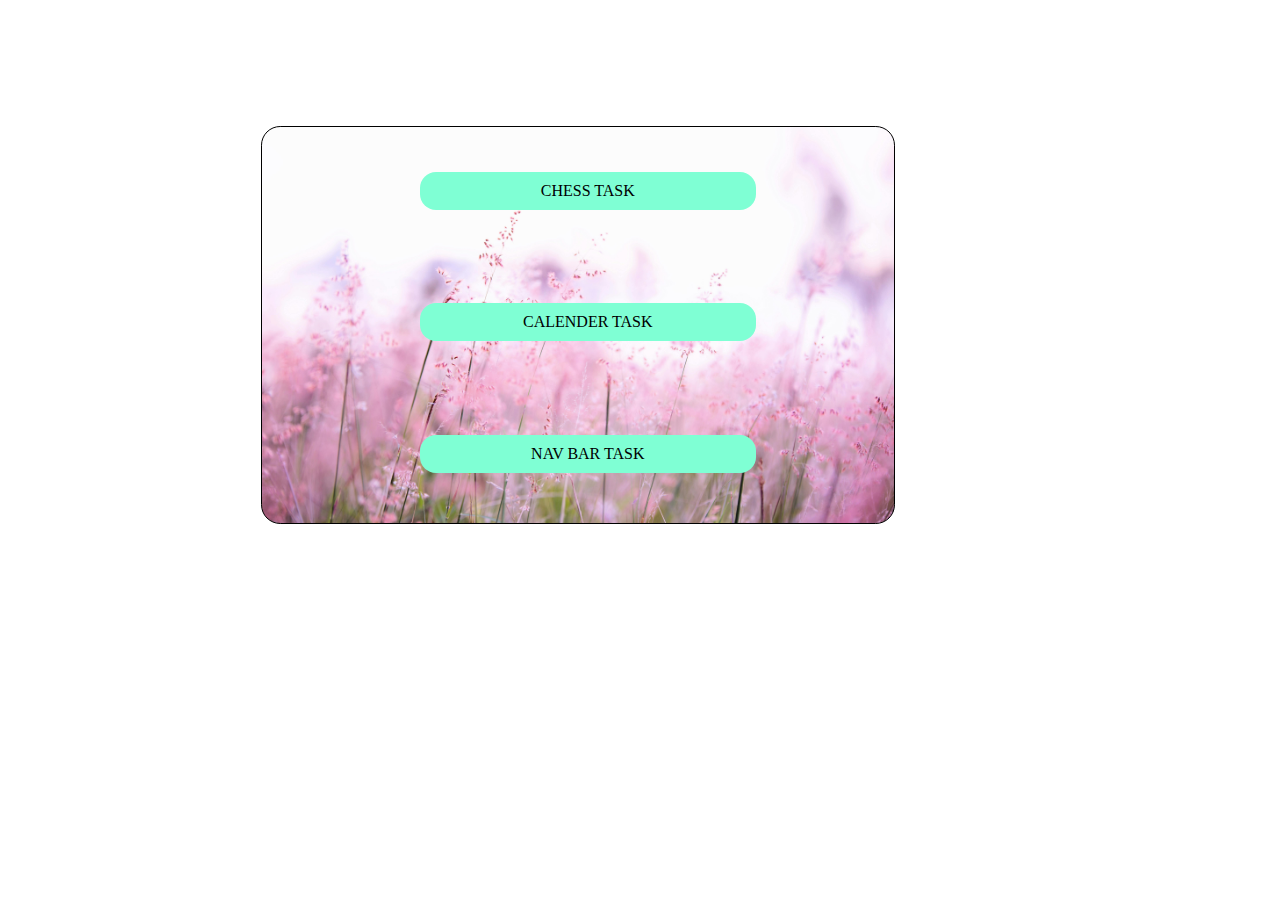
<file: index.html>
<!DOCTYPE html>
<html lang="en">
<head>
    <meta charset="UTF-8">
    <meta name="viewport" content="width=device-width, initial-scale=1.0">
    <title>Document</title>
    <style>
        a{
           display: block;
            text-decoration: none;
            width: 50%;
            text-align: center;
            margin-left: 25%;
            margin-top: 7%;
            margin-bottom: 5%;
            border-radius: 1em;
            padding: 10px;
            background-color: aquamarine;
            color: black;
        }
        .main{
            border: solid 1px black;
            width: 50%;
            height: 50%;
            border-radius: 1.2rem;
            margin-left: 20%;
            margin-top: 10%;
            background-image: url(bg.jpg);
            background-size: cover;
        }
        a:hover{
            background-color: rgb(235, 33, 231);
        }
    </style>
</head>
<body>
    <div class="main">
        <a href="chess.html">CHESS TASK</a> <br>
        <a href="calender.html">CALENDER TASK</a><br>
        <a href="task1.html">NAV BAR TASK</a><br>
    </div>
</body>
</html>
</file>
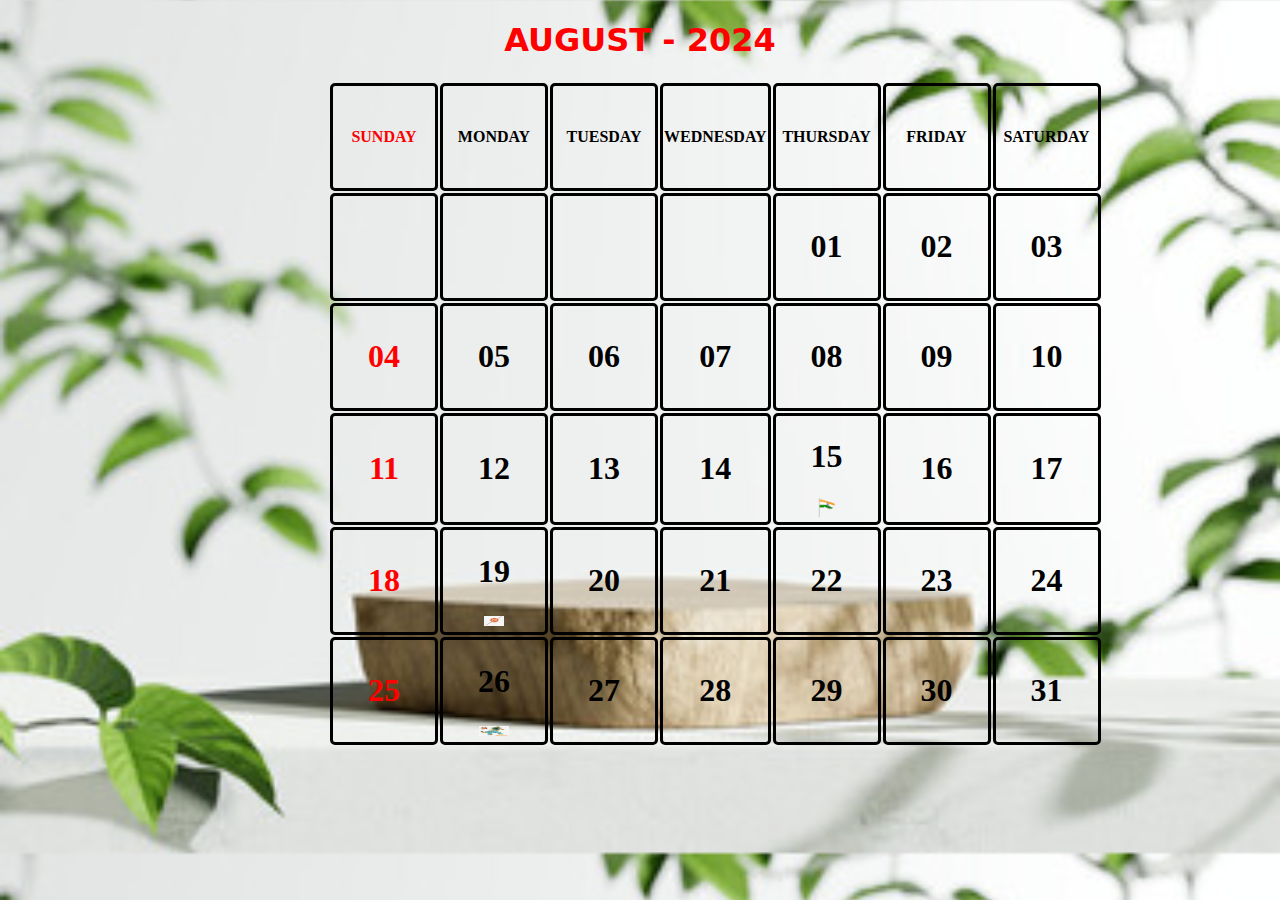
<file: calender.html>
<!DOCTYPE html>
<html lang="en">
<head>
    <meta charset="UTF-8">
    <meta name="viewport" content="width=device-width, initial-scale=1.0">
    <title>Document</title>
    <link rel="stylesheet" href="calender.css">
</head>
<body>
    <div>
        <h1>AUGUST - 2024</h1>
    </div>
    <table class="calender">
        <tr>
            <th id="sun">SUNDAY</th>
            <th>MONDAY</th>
            <th>TUESDAY</th>
            <th>WEDNESDAY</th>
            <th>THURSDAY</th>
            <th>FRIDAY</th>
            <th>SATURDAY</th>
        </tr>
        <tr>
            <td></td>  
            <td></td>
            <td></td>
            <td></td>
            <td><h1>01</h1></td>
            <td><h1>02</h1></td>
            <td><h1>03</h1></td>
        </tr>
        <tr>
            <td id="red"><h1>04</h1></td>
            <td><h1>05</h1></td>
            <td><h1>06</h1></td>
            <td><h1>07</h1></td>
            <td><h1>08</h1></td>
            <td><h1>09</h1></td>
            <td><h1>10</h1></td>
        </tr>
        <tr>
            <td id="red"><h1>11</h1></td>
            <td><h1>12</h1></td>
            <td><h1>13</h1></td>
            <td><h1>14</h1></td>
            <td><h1>15</h1>
                <img src="indian 2.png" height="20px" width="20px">
               
            </td>
            <td><h1>16</h1></td>
            <td><h1>17</h1></td>
        </tr>
        <tr>
            <td id="red"><h1>18</h1></td>
            <td><h1>19</h1>
            <img src="raki.png" height="10px" width="20px">
            </td>
            <td><h1>20</h1></td>
            <td><h1>21</h1></td>
            <td><h1>22</h1></td>
            <td><h1>23</h1></td>
            <td><h1>24</h1></td>
        </tr>
        <tr>
            <td id="red"><h1>25</h1></td>
            <td><h1>26</h1>
            <img src="krishna.jpg" height="10px" width="30px">
            </td>
            <td><h1>27</h1></td>
            <td>
                <h1>28</h1>
            </td>
            <td>
                <h1>29</h1>
            </td>
            <td>
                <h1>30</h1>
            </td>
            <td>
                <h1>31</h1>
            </td>
        </tr>
    </table>
</body>
</html>
</file>
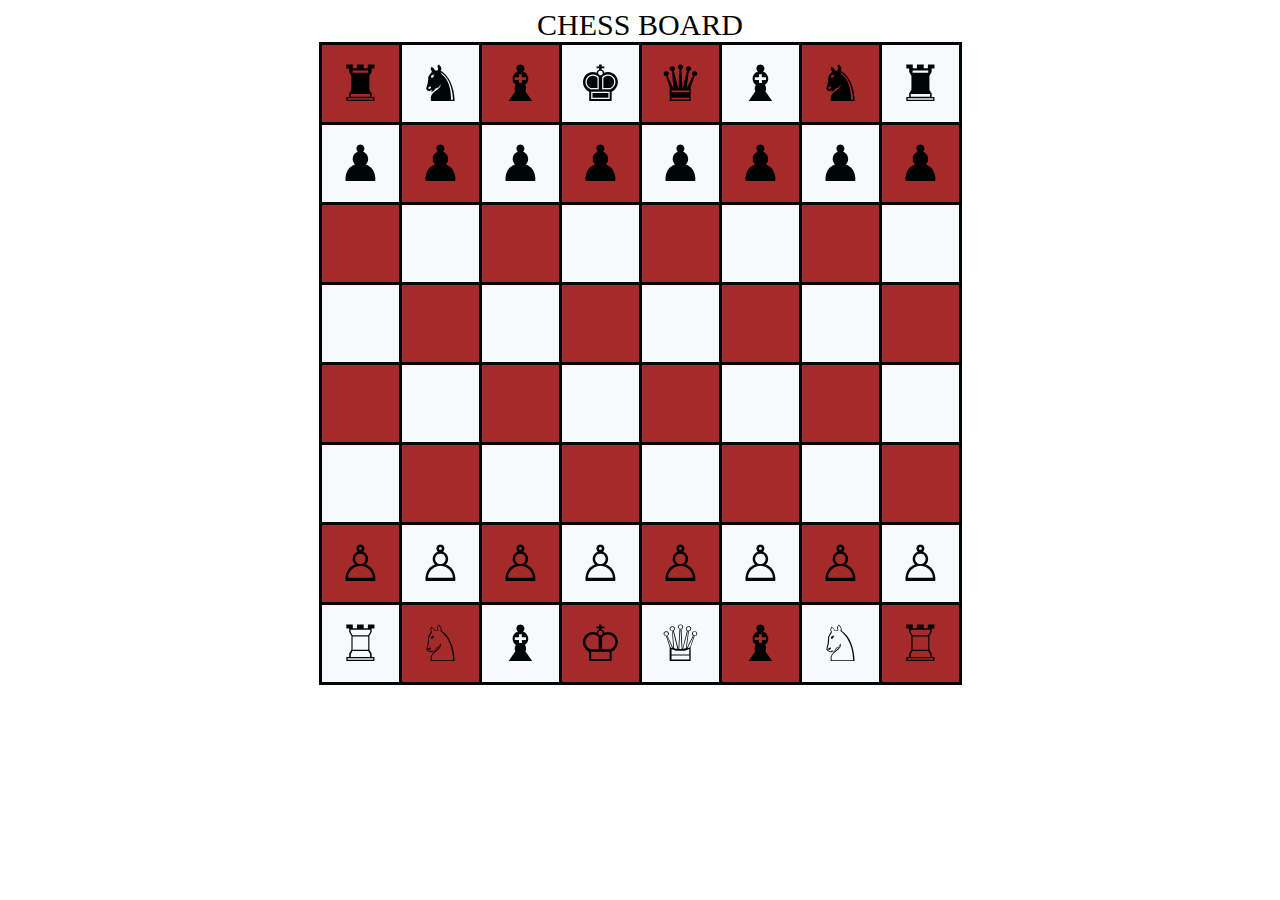
<file: chess.html>
<!DOCTYPE html>
<html lang="en">
<head>
    <meta charset="UTF-8">
    <meta name="viewport" content="width=device-width, initial-scale=1.0">
    <title>Document</title>
    <link rel="stylesheet" href="chess.css">
</head>
<body>
    <table class="chessboard" align="center">
        <caption>CHESS BOARD</caption>
        <tr>
            <td id="light">&#9820</td>
            <td id="dark">&#9822</td>
            <td id="light">	&#9821</td>
            <td id="dark">&#9818</td>
            <td id="light">&#9819</td>
            <td id="dark">	&#9821</td>
            <td id="light">&#9822</td>
            <td id="dark">&#9820</td>
        </tr>
        <tr>
            <td id="dark">&#9823</td>
            <td id="light">&#9823</td>
            <td id="dark">&#9823</td>
            <td id="light">&#9823</td>
            <td id="dark">&#9823</td>
            <td id="light">&#9823</td>
            <td id="dark">&#9823</td>
            <td id="light">&#9823</td>
        </tr>
        <tr>
            <td id="light"></td>
            <td id="dark"></td>
            <td id="light"></td>
            <td id="dark"></td>
            <td id="light"></td>
            <td id="dark"></td>
            <td id="light"></td>
            <td id="dark"></td>
        </tr>
        <tr>
            <td id="dark"></td>
            <td id="light"></td>
            <td id="dark"></td>
            <td id="light"></td>
            <td id="dark"></td>
            <td id="light"></td>
            <td id="dark"></td>
            <td id="light"></td>
        </tr>
        <tr>
            <td id="light"></td>
            <td id="dark"></td>
            <td id="light"></td>
            <td id="dark"></td>
            <td id="light"></td>
            <td id="dark"></td>
            <td id="light"></td>
            <td id="dark"></td>
        </tr>
        <tr>
            <td id="dark"></td>
            <td id="light"></td>
            <td id="dark"></td>
            <td id="light"></td>
            <td id="dark"></td>
            <td id="light"></td>
            <td id="dark"></td>
            <td id="light"></td>
        </tr>
        <tr>
            <td id="light">&#9817</td>
            <td id="dark">&#9817</td>
            <td id="light">&#9817</td>
            <td id="dark">&#9817</td>
            <td id="light">&#9817</td>
            <td id="dark">&#9817</td>
            <td id="light">&#9817</td>
            <td id="dark">&#9817</td>
        </tr>
        <tr>
            <td id="dark">&#9814</td>
            <td id="light">&#9816</td>
            <td id="dark">	&#9821</td>
            <td id="light">&#9812</td>
            <td id="dark">&#9813</td>
            <td id="light">	&#9821</td>
            <td id="dark">&#9816</td>
            <td id="light">&#9814</td>
        </tr>
    </table>
</body>
</html>
</file>
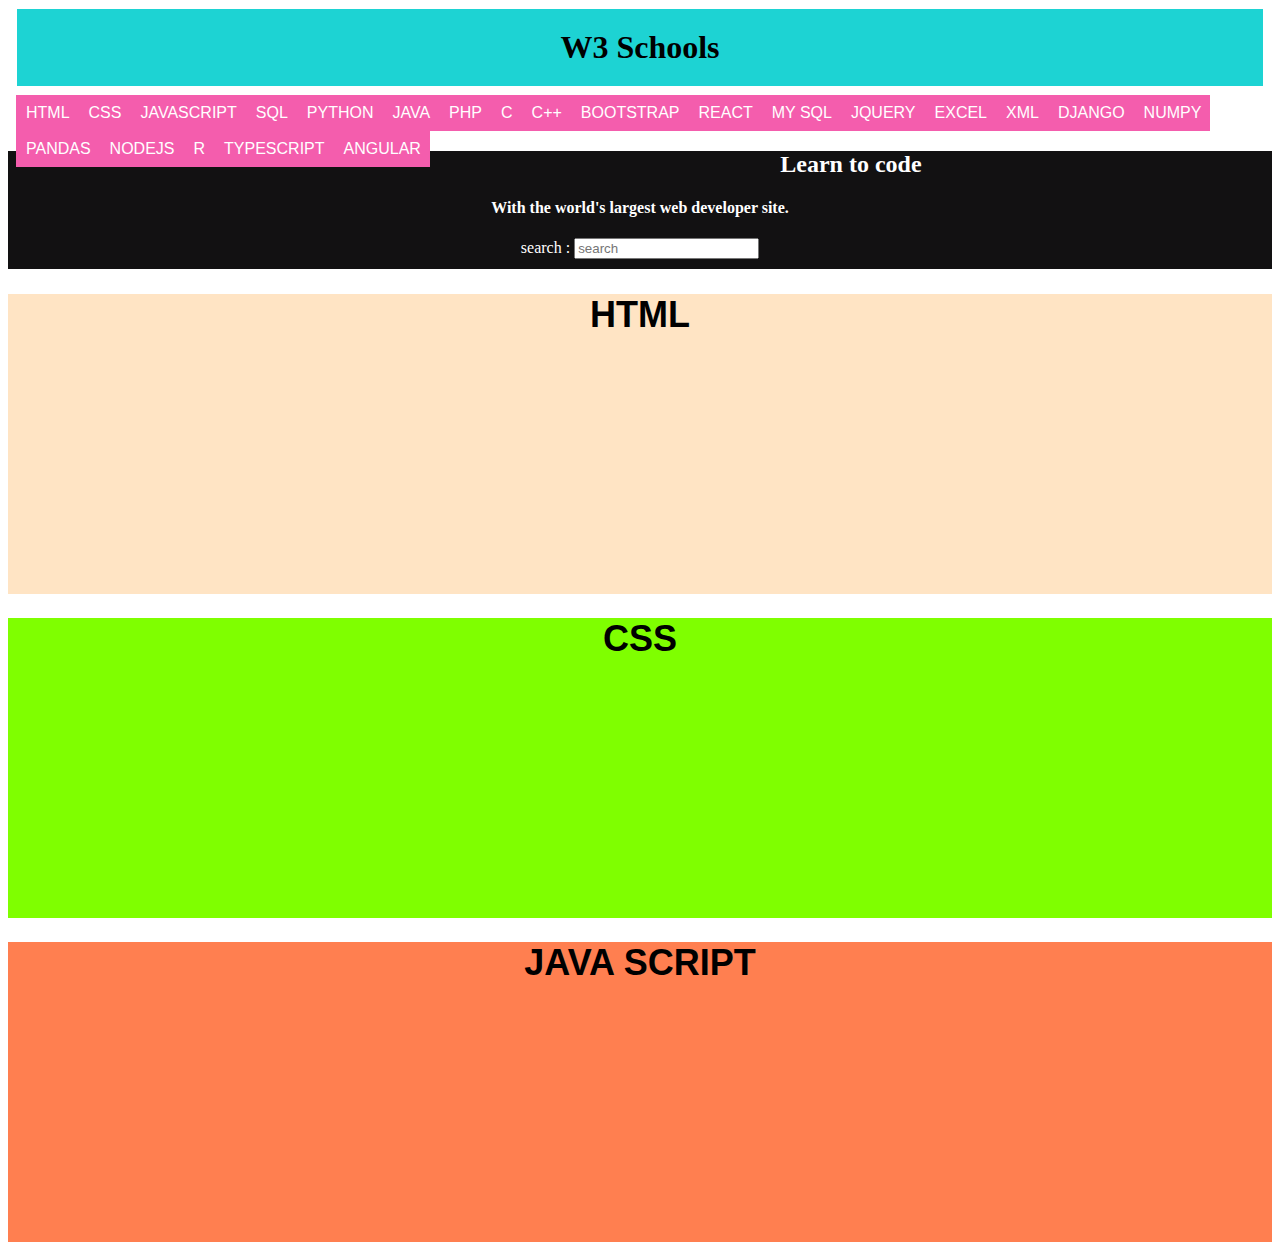
<file: task1.html>
<!DOCTYPE html>
<html lang="en">
<head>
    <meta charset="UTF-8">
    <meta name="viewport" content="width=device-width, initial-scale=1.0">
    <title>Document</title>
    <link rel="stylesheet" href="task1.css">
</head>
<body>
    <h1 id="main">W3 Schools</h1>
    <nav>
        <a href="#html">HTML</a>
        <a href="#css">CSS</a>
        <a href="#js">JAVASCRIPT</a>
        <a href="">SQL</a>
        <a href="">PYTHON</a>
        <a href="">JAVA</a>
        <a href="">PHP</a>
        <a href="">C</a>
        <a href="">C++</a>
        <a href="">BOOTSTRAP</a>
        <a href="">REACT</a>
        <a href="">MY SQL</a>
        <a href="">JQUERY</a>
        <a href="">EXCEL</a>
        <a href="">XML</a>
        <a href="">DJANGO</a>
        <a href="">NUMPY</a>
        <a href="">PANDAS</a>
        <a href="">NODEJS</a>
        <a href="">R</a>
        <a href="">TYPESCRIPT</a>
        <a href="">ANGULAR</a>
    </nav><br><br>
    <div>
        <div id="first">
            <h2>Learn to code</h2>
            <h4>With the world's largest web developer site.</h4>
            search : <input type="search" placeholder="search">
        </div>
        <div id="html">
        <h1>HTML</h1>
        </div>
        <div id="css">
            <h1>CSS</h1>
        </div>
        <div id="js">
            <h1>JAVA SCRIPT</h1>
        </div>

    </div>   
</body>
</html>
</file>
<file: calender.css>
.calender td, th, tr{
    border: solid 3px black;
    border-radius: 5px;
    padding: 1px;
    text-align: center;
    width: 100px;
    height: 100px;
}
div{
    text-align: center;
    font-family: system-ui, -apple-system, BlinkMacSystemFont, 'Segoe UI', Roboto, Oxygen, Ubuntu, Cantarell, 'Open Sans', 'Helvetica Neue', sans-serif;
    color: red;
}
.calender{
         margin-left: 320px;
}
#sun{
    color: rgb(250, 0, 0);
}
#red{
    color: red;
}
body{
    background-image: url(cal3.jpg);
    background-size: cover;
}
</file>
<file: chess.css>
.chessboard td{
    border: solid 3px; 
    width: 75px;
    height: 75px;
    

}
.chessboard{
    border-spacing: 0; 
    border-collapse: collapse;
    
}
#light{
    background-color:brown;
    font-size: 50px;
    text-align: center;
}
#dark{
    background-color: rgb(248, 249, 250);
    font-size: 50px;
    text-align: center;
    color: rgb(0, 5, 5);
}
caption{
    font-size: 30px;
    
}
</file>
<file: task1.css>
a{
    text-decoration: none;
    padding: 9px;
    float: left;
    background-color: hsl(328, 87%, 66%);
    color: white;
    font-family: 'Gill Sans', 'Gill Sans MT', Calibri, 'Trebuchet MS', sans-serif;
    padding-left: 10px;
}
#main{
    text-align: center;
    background-color: rgb(29, 211, 211);
    margin: 9px;
    padding-top: 20px;
    padding-bottom: 20px;
   
}
a:hover{
    background-color: black;
}
#first{
    text-align: center;
    background-color: rgb(18, 17, 18);
    color: white;
    padding-bottom: 10px;
}
#html,#css, #js{
    height: 300px;
    text-align: center;
    font-size: large;
    font-family: 'Gill Sans', 'Gill Sans MT', Calibri, 'Trebuchet MS', sans-serif;
}
#html{
    background-color: bisque;
}
#css{
    background-color: chartreuse;
}
#js{
    background-color: coral;
}
nav{
    margin-left: 8px;
}
</file>
